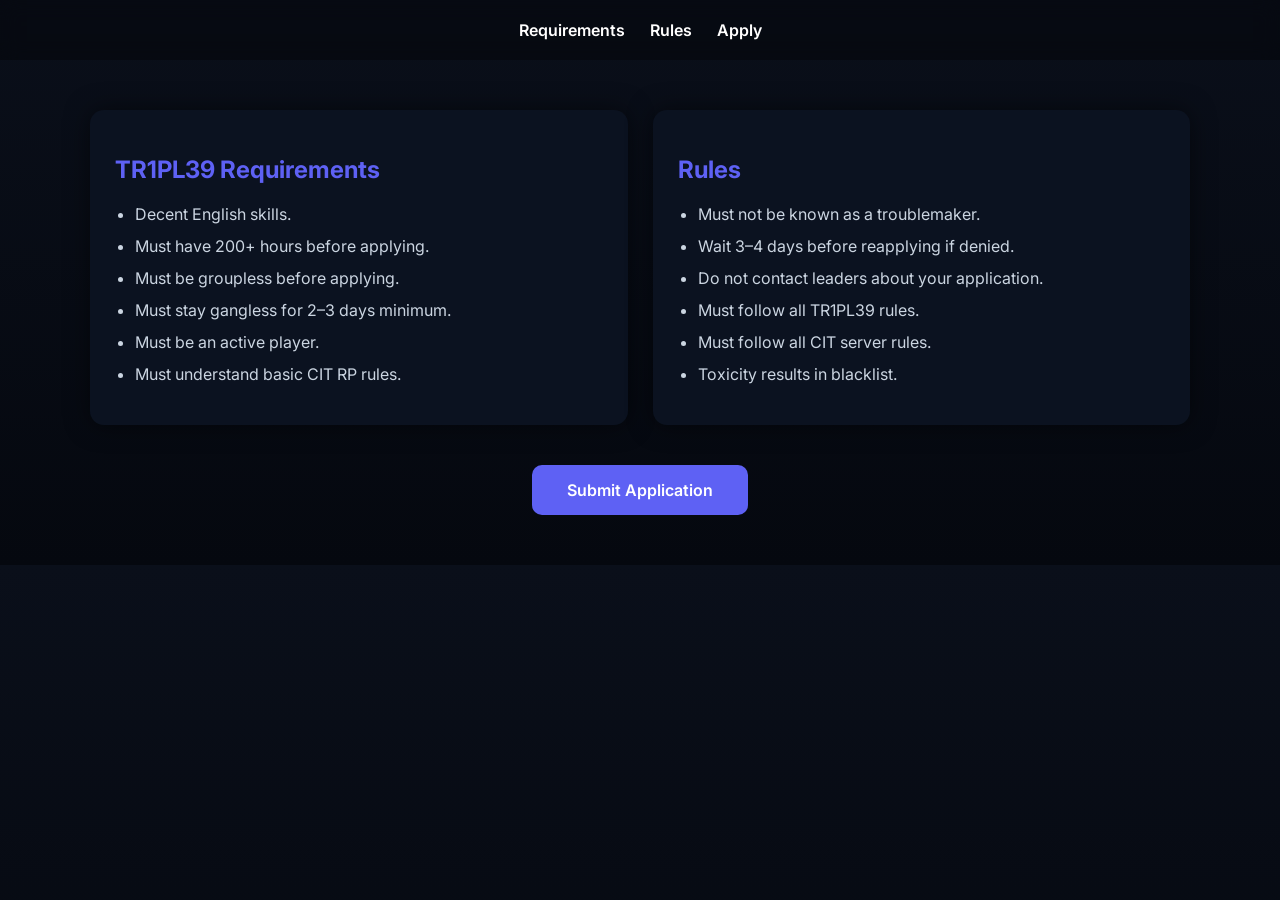
<file: index.html>
<!DOCTYPE html>
<html lang="en">
<head>
<meta charset="UTF-8">
<meta name="viewport" content="width=device-width, initial-scale=1.0">
<title>TR1PL39 Recruitment</title>

<link rel="preconnect" href="https://fonts.googleapis.com">
<link rel="preconnect" href="https://fonts.gstatic.com" crossorigin>
<link href="https://fonts.googleapis.com/css2?family=Inter:wght@400;600;700&display=swap" rel="stylesheet">

<link rel="stylesheet" href="style.css">
</head>

<body>

<div class="nav">
    <a href="#req">Requirements</a>
    <a href="#rules">Rules</a>
    <a href="apply.html">Apply</a>
</div>

<div class="container">

    <div class="grid">

        <div class="box" id="req">
            <h2>TR1PL39 Requirements</h2>
            <ul class="req">
                <li>Decent English skills.</li>
                <li>Must have 200+ hours before applying.</li>
                <li>Must be groupless before applying.</li>
                <li>Must stay gangless for 2–3 days minimum.</li>
                <li>Must be an active player.</li>
                <li>Must understand basic CIT RP rules.</li>
            </ul>
        </div>

        <div class="box" id="rules">
            <h2>Rules</h2>
            <ul class="rules">
                <li>Must not be known as a troublemaker.</li>
                <li>Wait 3–4 days before reapplying if denied.</li>
                <li>Do not contact leaders about your application.</li>
                <li>Must follow all TR1PL39 rules.</li>
                <li>Must follow all CIT server rules.</li>
                <li>Toxicity results in blacklist.</li>
            </ul>
        </div>

    </div>

    <div class="btn-container">
        <a href="apply.html" class="btn">Submit Application</a>
    </div>

</div>

</body>
</html>
</file>
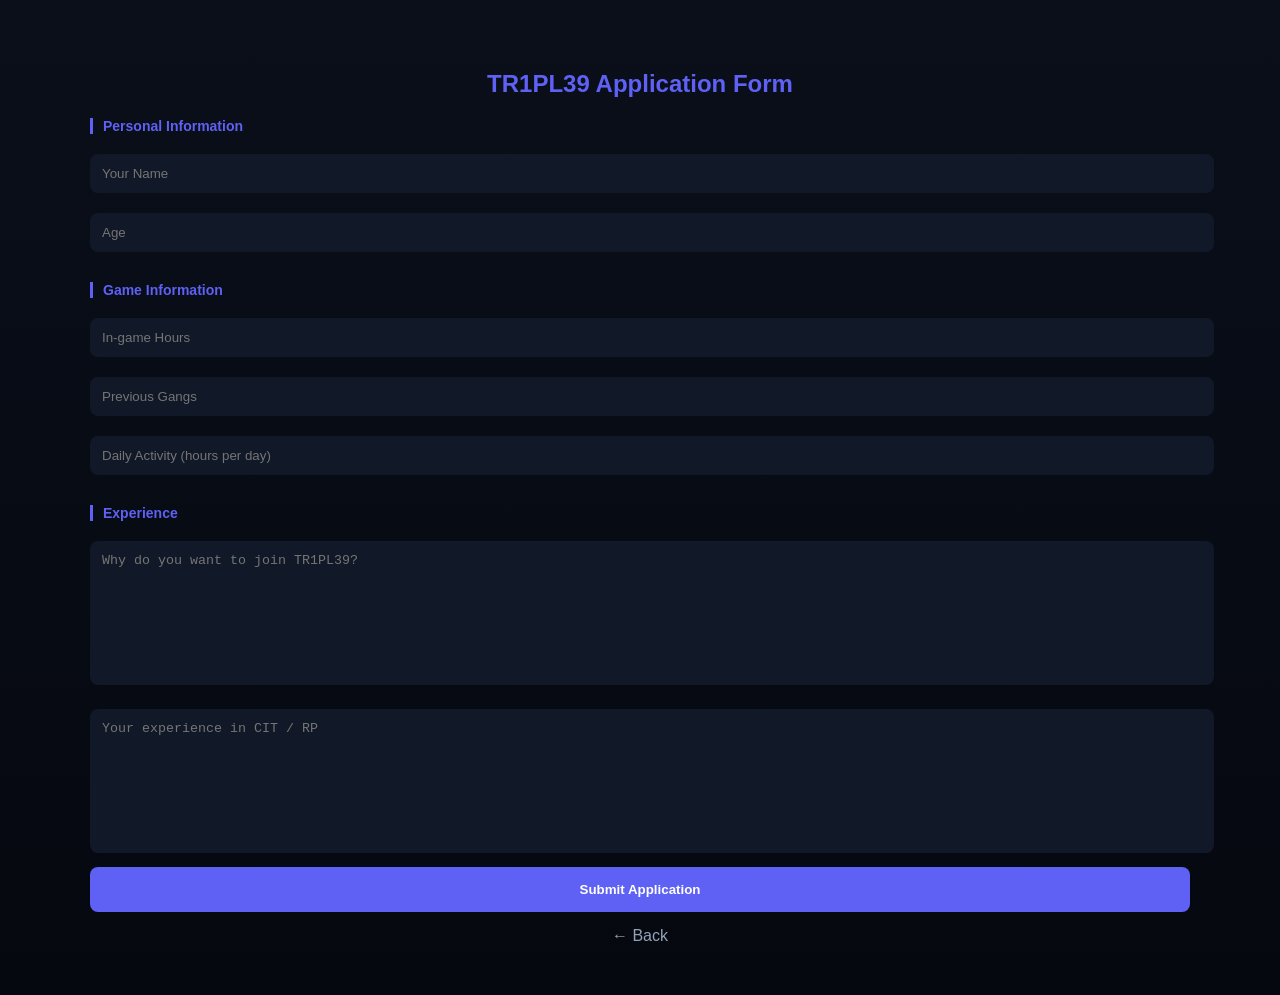
<file: apply.html>
<!DOCTYPE html>
<html lang="en">
<head>
<meta charset="UTF-8">
<meta name="viewport" content="width=device-width, initial-scale=1.0">
<title>TR1PL39 Application</title>

<link rel="stylesheet" href="style.css">
</head>

<body>

<div class="container">

    <h2 style="text-align:center;">TR1PL39 Application Form</h2>

    <form id="applyForm">

        <!-- SECTION TITLE -->
        <h3 class="section-title">Personal Information</h3>

        <input type="text" name="name" placeholder="Your Name" required>
        <input type="text" name="age" placeholder="Age" required>

        <!-- SECTION TITLE -->
        <h3 class="section-title">Game Information</h3>

        <input type="text" name="hours" placeholder="In-game Hours" required>
        <input type="text" name="gangs" placeholder="Previous Gangs">
        <input type="text" name="activity" placeholder="Daily Activity (hours per day)">

        <!-- SECTION TITLE -->
        <h3 class="section-title">Experience</h3>

        <textarea name="why" placeholder="Why do you want to join TR1PL39?" required></textarea>

        <textarea name="experience" placeholder="Your experience in CIT / RP"></textarea>

        <button type="submit">Submit Application</button>

    </form>

    <a class="back" href="index.html">← Back</a>

</div>

<script src="script.js"></script>

</body>
</html>
</file>
<file: style.css>
:root {
    --primary: rgb(94, 97, 244);
    --bg: #05080f;
    --card: #0b1220;
    --text: #cbd5e1;
}

body {
    margin: 0;
    font-family: 'Inter', sans-serif;
    background: linear-gradient(180deg, #0a0f1a, var(--bg));
    color: var(--text);
}

/* NAV */
.nav {
    display: flex;
    justify-content: center;
    gap: 25px;
    padding: 20px;
    background: rgba(0,0,0,0.3);
    position: sticky;
    top: 0;
    backdrop-filter: blur(10px);
}

.nav a {
    color: white;
    text-decoration: none;
    font-weight: 600;
}

.nav a:hover {
    color: var(--primary);
}

/* CONTAINER */
.container {
    max-width: 1100px;
    margin: auto;
    padding: 50px 20px;
}

/* GRID */
.grid {
    display: grid;
    grid-template-columns: 1fr 1fr;
    gap: 25px;
}

/* BOX */
.box {
    background: var(--card);
    padding: 25px;
    border-radius: 14px;
    box-shadow: 0 0 25px rgba(0,0,0,0.5);
}

h2 {
    color: var(--primary);
}

ul {
    padding-left: 20px;
}

li {
    margin: 12px 0;
}

/* BUTTON */
.btn-container {
    text-align: center;
    margin-top: 40px;
}

.btn {
    background: var(--primary);
    padding: 15px 35px;
    color: white;
    border-radius: 10px;
    text-decoration: none;
    font-weight: 600;
    display: inline-block;
}

/* FORM GLOBAL */
input, textarea {
    width: 100%;
    padding: 12px;
    margin: 10px 0;
    background: #111827;
    border: none;
    color: white;
    border-radius: 8px;
}

textarea {
    height: 120px;
    resize: none;
}

button {
    width: 100%;
    padding: 15px;
    background: var(--primary);
    border: none;
    color: white;
    font-weight: bold;
    border-radius: 8px;
    cursor: pointer;
}

/* APPLY PAGE */
.apply-wrapper {
    height: 100vh;
    display: flex;
    justify-content: center;
    align-items: center;
    padding: 20px;
}

.apply-card {
    width: 450px;
    background: var(--card);
    padding: 30px;
    border-radius: 16px;
}

.apply-title {
    text-align: center;
    color: var(--primary);
}

.apply-sub {
    text-align: center;
    font-size: 13px;
    color: #94a3b8;
}

.section {
    margin-bottom: 20px;
}

.section h3 {
    font-size: 14px;
    color: #94a3b8;
}

.section-title {
    margin-top: 20px;
    margin-bottom: 10px;
    font-size: 14px;
    font-weight: 600;
    color: var(--primary);
    border-left: 3px solid var(--primary);
    padding-left: 10px;
}

.submit-btn {
    width: 100%;
    padding: 15px;
    background: var(--primary);
    border: none;
    color: white;
    font-weight: bold;
    border-radius: 10px;
}

.back {
    display: block;
    text-align: center;
    margin-top: 15px;
    color: #94a3b8;
    text-decoration: none;
}

/* MOBILE */
@media(max-width: 800px){
    .grid {
        grid-template-columns: 1fr;
    }
}
</file>
